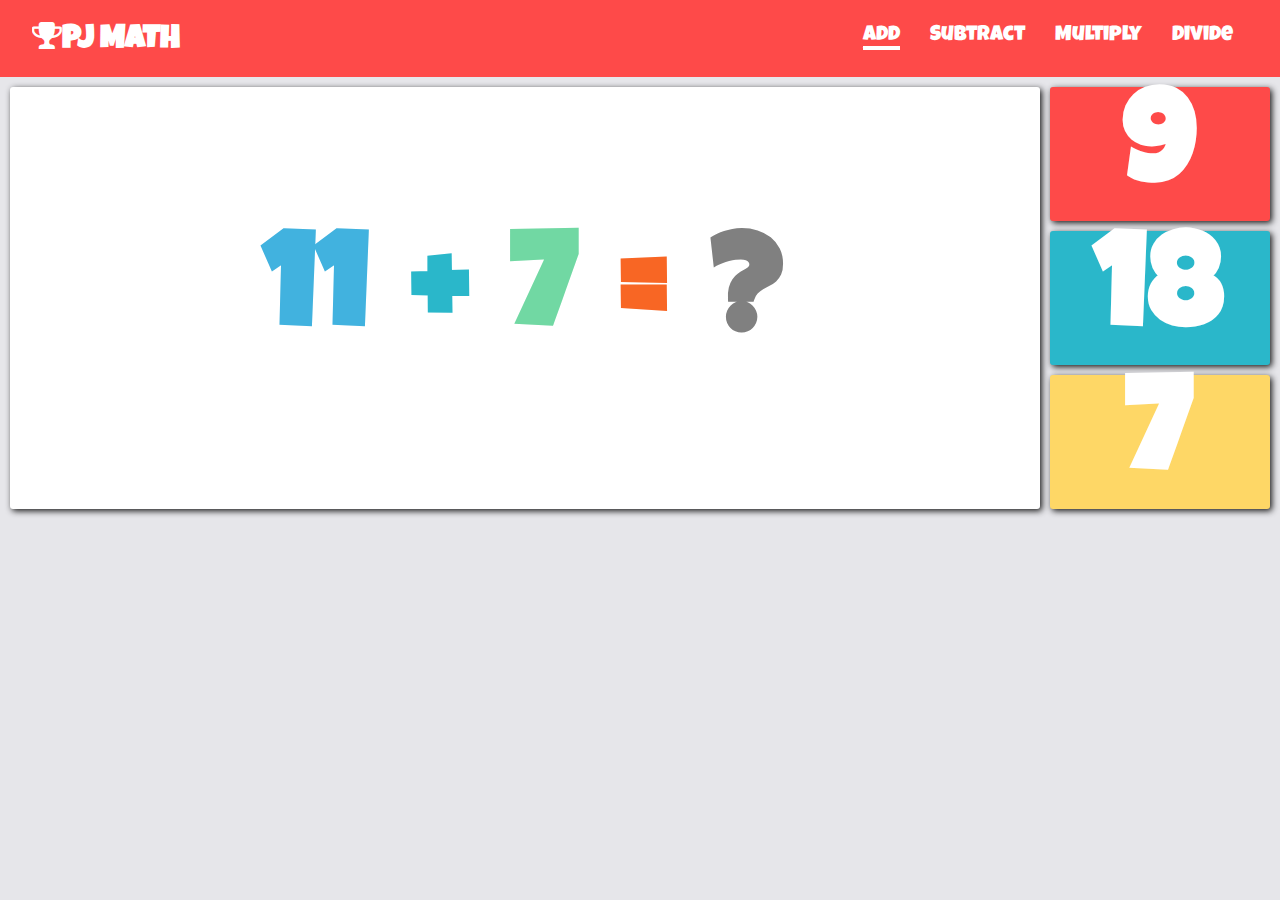
<file: index.html>
<!DOCTYPE html>
<html lang="en">
<head>
    <meta charset="UTF-8">
    <meta http-equiv="X-UA-Compatible" content="IE=edge">
    <meta name="viewport" content="width=device-width, initial-scale=1.0">
    <link rel="stylesheet" href="https://cdnjs.cloudflare.com/ajax/libs/font-awesome/4.7.0/css/font-awesome.min.css">
    <link rel="stylesheet" href="style.css">
    <title>Add</title>
</head>
<body>
    <audio id="myAudio">
        <source src="wrong.mp3" type="audio/mpeg">
    </audio>
    <header>
        <div class="container">
            <div class="nav">
                <h2><span><i class="fa fa-trophy" aria-hidden="true"></i></span>PJ MATH</h2>
                <nav>
                    <ul>
                        <li class="current"><a href="index.html">Add</a></li>
                        <li><a href="subtract.html">Subtract</a></li>
                        <li><a href="multiply.html">Multiply</a></li>
                        <li><a href="divide.html">Divide</a></li>
                    </ul>
                </nav>
            </div>
        </div>
    </header>
    <div class="wrapper">
        <div class="equation">
            <h1 id="num1" style="color:#41b2df"></h1>
            <h1 style="color:#2AB7CA">+</h1>
            <h1 id="num2" style="color:#71d8a3"></h1>
            <h1 style="color: #f86624;">=</h1>
            <h1 style="color:gray">?</h1>
        </div>
        <div class="answer-options">
            <div class="options" style="background-color:#FE4A49;">
                <h1 id="option1">1</h1>
            </div>
            <div class="options" style="background-color:#2AB7CA;">
                <h1 id="option2">2</h1>
            </div>
            <div class="options" style="background-color:#FED766;">
                <h1 id="option3">3</h1>
        </div>
    </div>
    </div>
    <script src="add.js"></script>
</body>
</html>
</file>
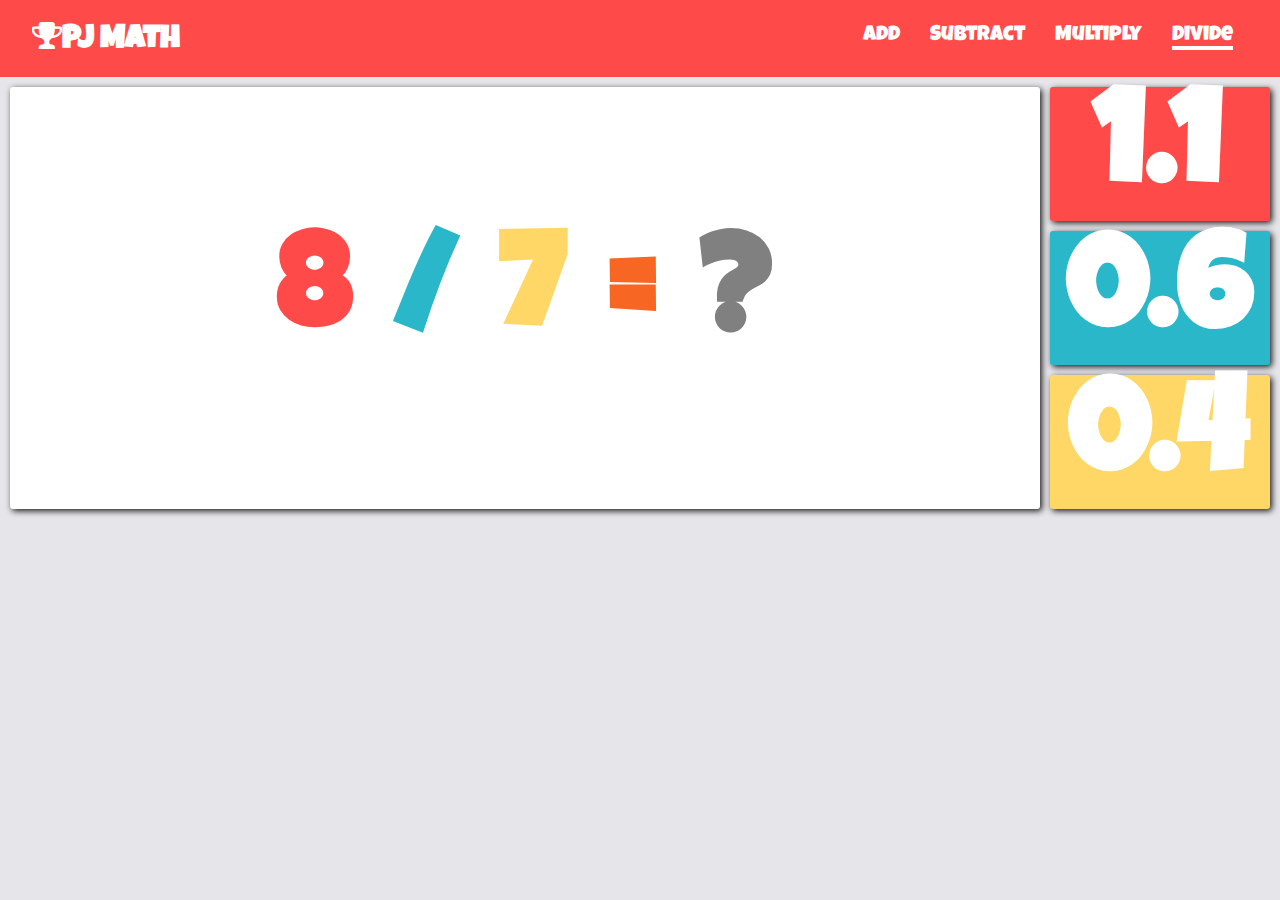
<file: divide.html>
<!DOCTYPE html>
<html lang="en">
<head>
    <meta charset="UTF-8">
    <meta http-equiv="X-UA-Compatible" content="IE=edge">
    <meta name="viewport" content="width=device-width, initial-scale=1.0">
    <link rel="stylesheet" href="https://cdnjs.cloudflare.com/ajax/libs/font-awesome/4.7.0/css/font-awesome.min.css">
    <link rel="stylesheet" href="style.css">
    <title>Divide</title>
</head>
<body>
    <audio id="myAudio">
        <source src="wrong.mp3" type="audio/mpeg">
    </audio>
    <header>
        <div class="container">
            <div class="nav">
                <h2><span><i class="fa fa-trophy" aria-hidden="true"></i></span>PJ Math</h2>
                <nav>
                    <ul>
                        <li><a href="index.html">Add</a></li>
                        <li><a href="subtract.html">Subtract</a></li>
                        <li><a href="multiply.html">Multiply</a></li>
                        <li class="current"><a href="divide.html">Divide</a></li>
                    </ul>
                </nav>
            </div>
        </div>
    </header>
    <div class="wrapper">
        <div class="equation">
            <h1 id="num1" style="color:#FE4A49"></h1>
            <h1 style="color:#2AB7CA">/</h1>
            <h1 id="num2" style="color:#FED766"></h1>
            <h1 style="color: #f86624;">=</h1>
            <h1 style="color:gray">?</h1>
        </div>
        <div class="answer-options">
            <div class="options" style="background-color:#FE4A49;">
                <h1 id="option1">1</h1>
            </div>
            <div class="options" style="background-color:#2AB7CA;">
                <h1 id="option2">2</h1>
            </div>
            <div class="options" style="background-color:#FED766;">
                <h1 id="option3">3</h1>
        </div>
    </div>
    </div>
    <script src="divide.js"></script>
</body>
</html>
</file>
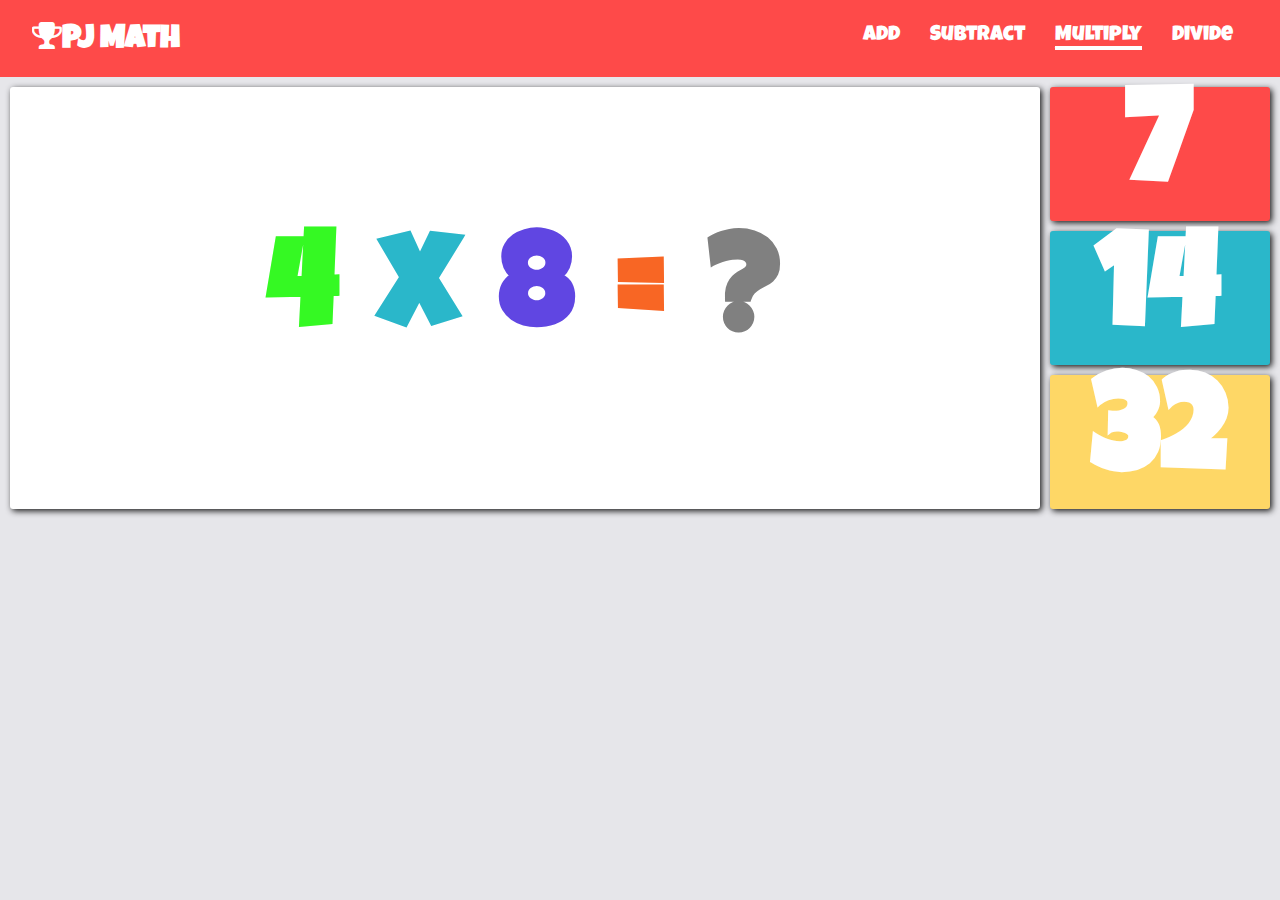
<file: multiply.html>
<!DOCTYPE html>
<html lang="en">
<head>
    <meta charset="UTF-8">
    <meta http-equiv="X-UA-Compatible" content="IE=edge">
    <meta name="viewport" content="width=device-width, initial-scale=1.0">
    <link rel="stylesheet" href="https://cdnjs.cloudflare.com/ajax/libs/font-awesome/4.7.0/css/font-awesome.min.css">
    <link rel="stylesheet" href="style.css">
    <title>Multiply</title>
</head>
<body>
    <audio id="myAudio">
        <source src="wrong.mp3" type="audio/mpeg">
    </audio>
    <header>
        <div class="container">
            <div class="nav">
                <h2><span><i class="fa fa-trophy" aria-hidden="true"></i></span>PJ Math</h2>
                <nav>
                    <ul>
                        <li><a href="index.html">Add</a></li>
                        <li><a href="subtract.html">Subtract</a></li>
                        <li class="current"><a href="multiply.html">Multiply</a></li>
                        <li><a href="divide.html">Divide</a></li>
                    </ul>
                </nav>
            </div>
        </div>
    </header>
    <div class="wrapper">
        <div class="equation">
            <h1 id="num1" style="color:#35f923"></h1>
            <h1 style="color:#2AB7CA">x</h1>
            <h1 id="num2" style="color:#6046e2"></h1>
            <h1 style="color: #f86624;">=</h1>
            <h1 style="color:gray">?</h1>
        </div>
        <div class="answer-options">
            <div class="options" style="background-color:#FE4A49;">
                <h1 id="option1">1</h1>
            </div>
            <div class="options" style="background-color:#2AB7CA;">
                <h1 id="option2">2</h1>
            </div>
            <div class="options" style="background-color:#FED766;">
                <h1 id="option3">3</h1>
        </div>
    </div>
    </div>
    <script src="multiply.js"></script>
</body>
</html>
</file>
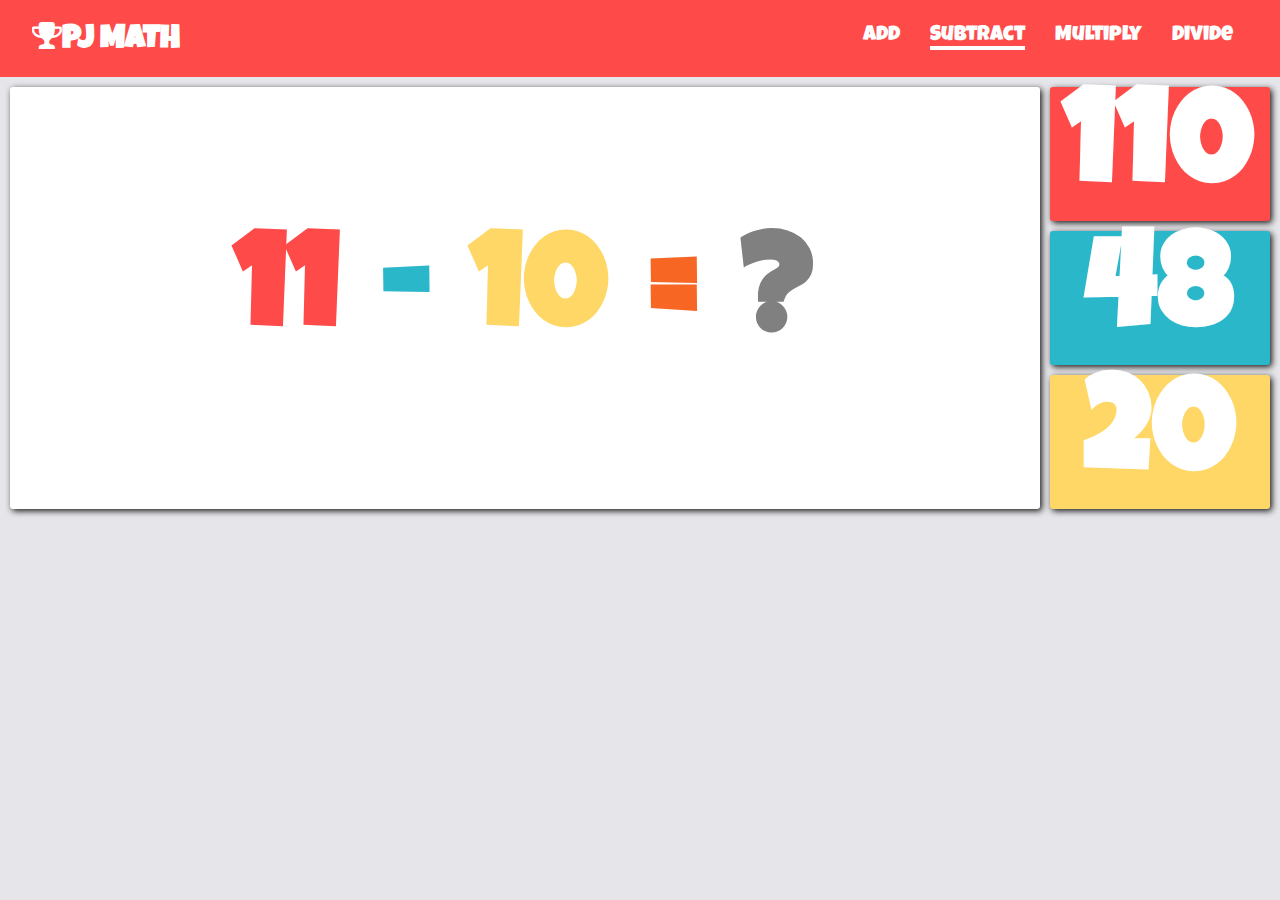
<file: subtract.html>
<!DOCTYPE html>
<html lang="en">
<head>
    <meta charset="UTF-8">
    <meta http-equiv="X-UA-Compatible" content="IE=edge">
    <meta name="viewport" content="width=device-width, initial-scale=1.0">
    <link rel="stylesheet" href="https://cdnjs.cloudflare.com/ajax/libs/font-awesome/4.7.0/css/font-awesome.min.css">
    <link rel="stylesheet" href="style.css">
    <title>Subtract</title>
</head>
<body>
    <audio id="myAudio">
        <source src="wrong.mp3" type="audio/mpeg">
    </audio>
    <header>
        <div class="container">
            <div class="nav">
                <h2><span><i class="fa fa-trophy" aria-hidden="true"></i></span>PJ MATH</h2>
                <nav>
                    <ul>
                        <li><a href="index.html">Add</a></li>
                        <li class="current"><a href="subtract.html">Subtract</a></li>
                        <li><a href="multiply.html">Multiply</a></li>
                        <li><a href="divide.html">Divide</a></li>
                    </ul>
                </nav>
            </div>
        </div>
    </header>
    <div class="wrapper">
        <div class="equation">
            <h1 id="num1" style="color:#FE4A49"></h1>
            <h1 style="color:#2AB7CA">-</h1>
            <h1 id="num2" style="color:#FED766"></h1>
            <h1 style="color: #f86624;">=</h1>
            <h1 style="color:gray">?</h1>
        </div>
        <div class="answer-options">
            <div class="options" style="background-color:#FE4A49;">
                <h1 id="option1">1</h1>
            </div>
            <div class="options" style="background-color:#2AB7CA;">
                <h1 id="option2">2</h1>
            </div>
            <div class="options" style="background-color:#FED766;">
                <h1 id="option3">3</h1>
        </div>
    </div>
    </div>
    <script src="subtract.js"></script>
</body>
</html>
</file>
<file: style.css>
@import url('https://fonts.googleapis.com/css2?family=Luckiest+Guy&display=swap');
*{
    padding:0;
    margin:0;
}
body{
    font-family:'Luckiest Guy', cursive;
    background-color:#E6E6EA;
}
header{
    background:#FE4A49;
}
.container{
    width:95%;
    margin:auto;
}
.nav{
    overflow:hidden;
    background:#FE4A49;
    color:#fff;
    padding:20px 0;
}
.nav h2{
    font-size:2rem;
    float:left;
}
nav{
    float:right;
}
nav ul{
    list-style-type:none;
}
nav li{
    font-size:1.3rem;
    margin-top:5px;
    float:left;
    padding: 0 15px;
}
nav a{
    text-decoration:none;
    color:#fff;
}
.current a::after{
    content: '-';
    font-size: 4px;
    background-color:white;
    display:block;
}
.wrapper{
    display:grid;
    grid-template-columns:82% 18%;
}
.equation{
    display:flex;
    justify-content:center;
    align-items:center;
    box-shadow:2px 2px 6px 0px rgba(0, 0, 0, 0.9);
    font-size: 5.2vw;
    background: #fff;
    border-radius: 3px;
    text-align:center;
    margin: 10px 10px 0px 10px;
}
.equation h1{
    display:inline; 
    padding:20px;
}
.answer-options{
    font-size:5.2vw;
    margin-right:10px;
}
.options{
    display:flex;
    justify-content:center;
    align-items:center;
    cursor:pointer;
    border-radius:3px;
    margin-top:10px;
    color:#fff;
    transition:2s;
    box-shadow: 2px 2px 6px 0px rgba(0, 0, 0, 0.9);
}
@media(max-width:768px){
    .nav h2{
        font-size:1.5rem;
        float:none;
        text-align:center;
    }
    nav{
        float:none;
        display:flex;
        justify-content:center;
    }
    nav li{
        font-size:1rem;
    }
}
@media(max-width:480px){
    .nav h2{
        float:none;
        text-align:center;
    }
    .equation h1{
        display:inline;
        padding:10px;
    }
    nav li{
        font-size: .8rem;
    }
}
</file>
